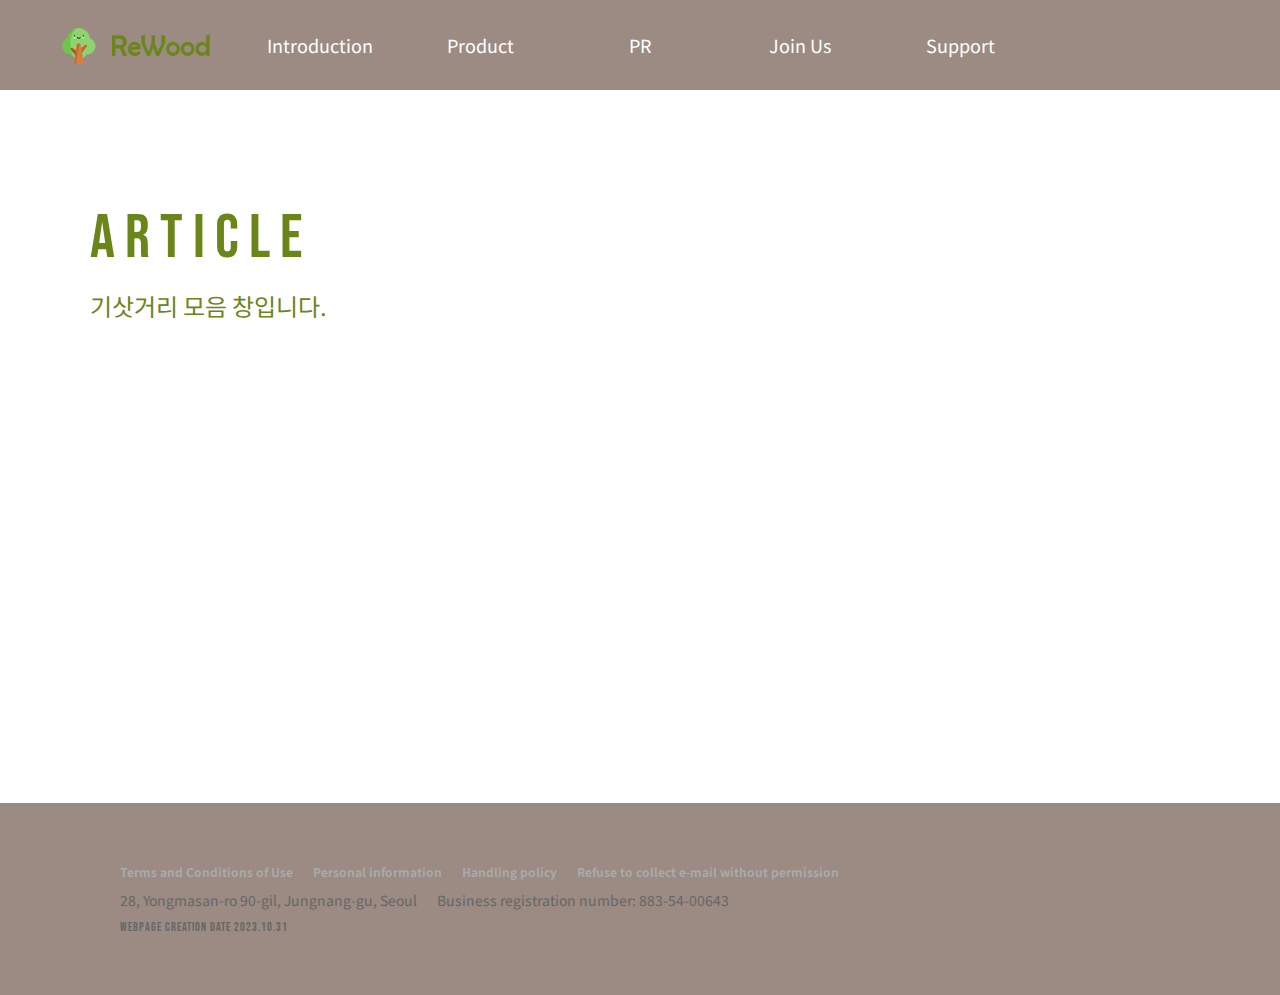
<file: sub/article.html>
<!DOCTYPE html>
<html lang="en">
<head>
    <link rel="stylesheet" href="/css/main.css">
    <link rel="stylesheet" href="/css/slick.css">
    <script src="/js/jquery-3.3.1.min.js"></script>
    <script src="/js/splitting.min.js"></script>
    <script src="/js/slick.min.js"></script>
    <script src="/js/scrolla.jquery.min.js"></script>
    <meta name="viewport" content="width=device-width, initial-scale=1.0">
</head>

<body>
    <div class="wrap">
        <!-- 헤더 영역 -->
        <div id="header"></div>
        <section class="contents">
        <div class="inner animate" data-animate="motion">
        <div class="title">
            <div data-splitting class="en"><br><br><br></div>
            <div data-splitting class="en">ArTICLE</VIdeo></div>
            <p>기삿거리 모음 창입니다.</p>
            <br><br><br><br><br><br><br><br><br><br><br><br><br><br><br><br><br><br><br><br><br><br><br><br>

        </section>
        <footer id="footer"></footer>
        <!-- 스크립트 -->
        <script>
            // 헤더 가져오기
            fetch('../header.html')
                .then(response => response.text())
                .then(html => {
                    document.getElementById('header').innerHTML = html;

                    // 추가한 스크립트 파일 로드
                    const script = document.createElement('script');
                    script.src = '/js/script.js';
                    document.head.appendChild(script);
                });


                fetch('../footer.html')
                .then(response => response.text())
                .then(html => {
                    document.getElementById('footer').innerHTML = html;
                });
        </script>
    </div>
</body>
</html>
</file>
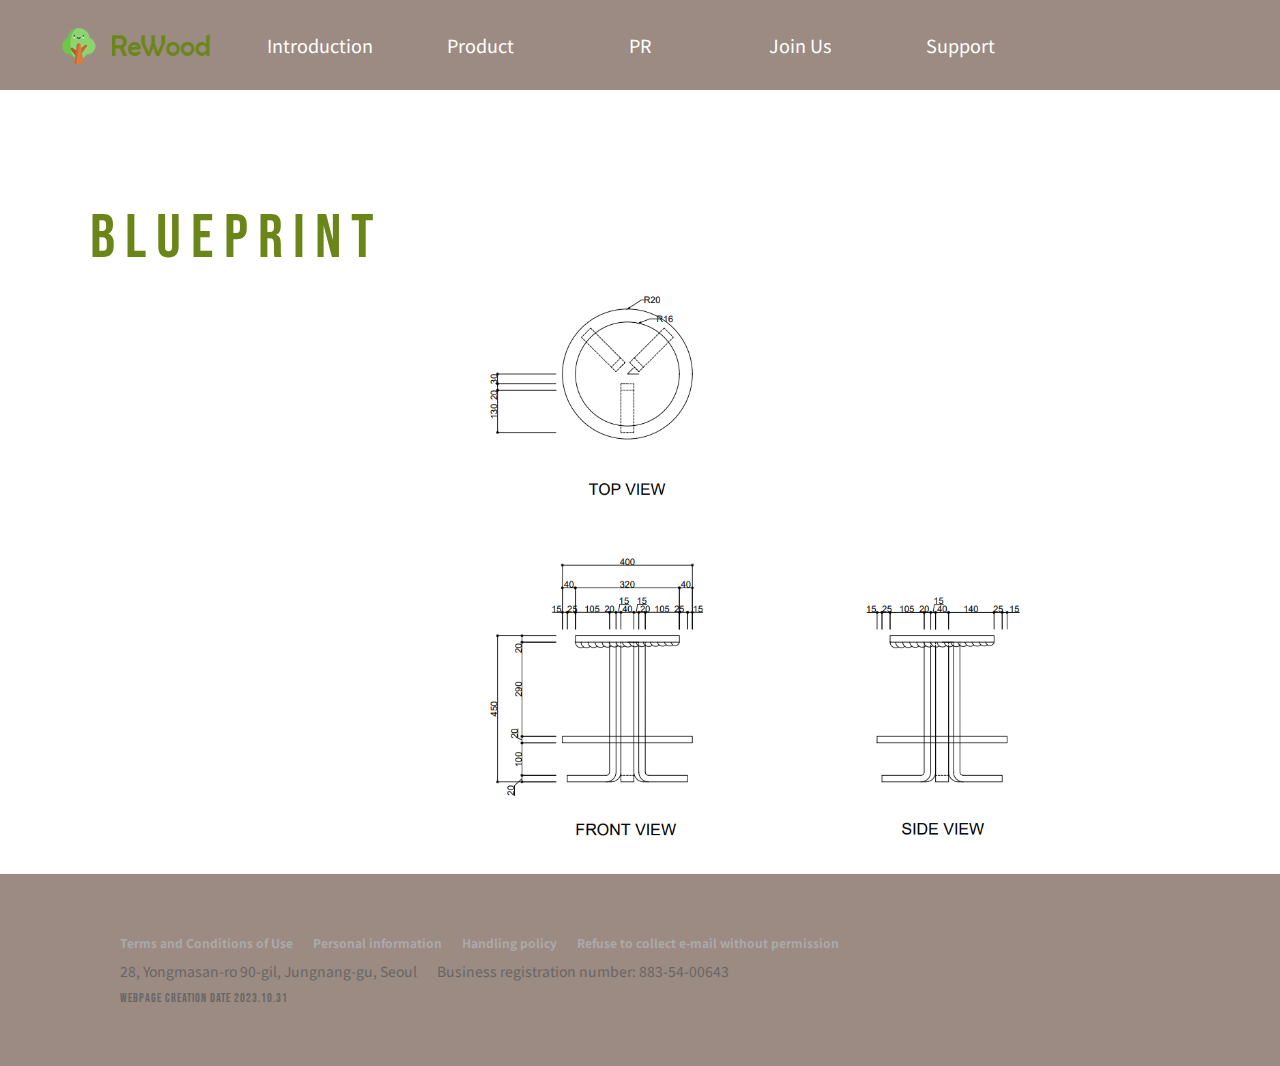
<file: sub/blueprint.html>
<!DOCTYPE html>
<html lang="en">
<head>
    <link rel="stylesheet" href="/css/main.css">
    <link rel="stylesheet" href="/css/slick.css">
    <script src="/js/jquery-3.3.1.min.js"></script>
    <script src="/js/splitting.min.js"></script>
    <script src="/js/slick.min.js"></script>
    <script src="/js/scrolla.jquery.min.js"></script>
    <meta name="viewport" content="width=device-width, initial-scale=1.0">
</head>

<body>
    <div class="wrap">
        <!-- 헤더 영역 -->
        <div id="header"></div>
        <section class="contents">
        <div class="inner animate" data-animate="motion">
        <div class="title">
            <div data-splitting class="en"><br><br><br></div>
            <div data-splitting class="en">Blueprint</div>
        </div>
        </section>
        <img src="/img/blueprint.PNG" alt="Blueprint Image" class="blueprint-image">

        <footer id="footer"></footer>
        <!-- 스크립트 -->
        <script>
            // 헤더 가져오기
            fetch('../header.html')
                .then(response => response.text())
                .then(html => {
                    document.getElementById('header').innerHTML = html;

                    // 추가한 스크립트 파일 로드
                    const script = document.createElement('script');
                    script.src = '/js/script.js';
                    document.head.appendChild(script);
                });


                fetch('../footer.html')
                .then(response => response.text())
                .then(html => {
                    document.getElementById('footer').innerHTML = html;
                });
        </script>
    </div>
</body>
</html>
</file>
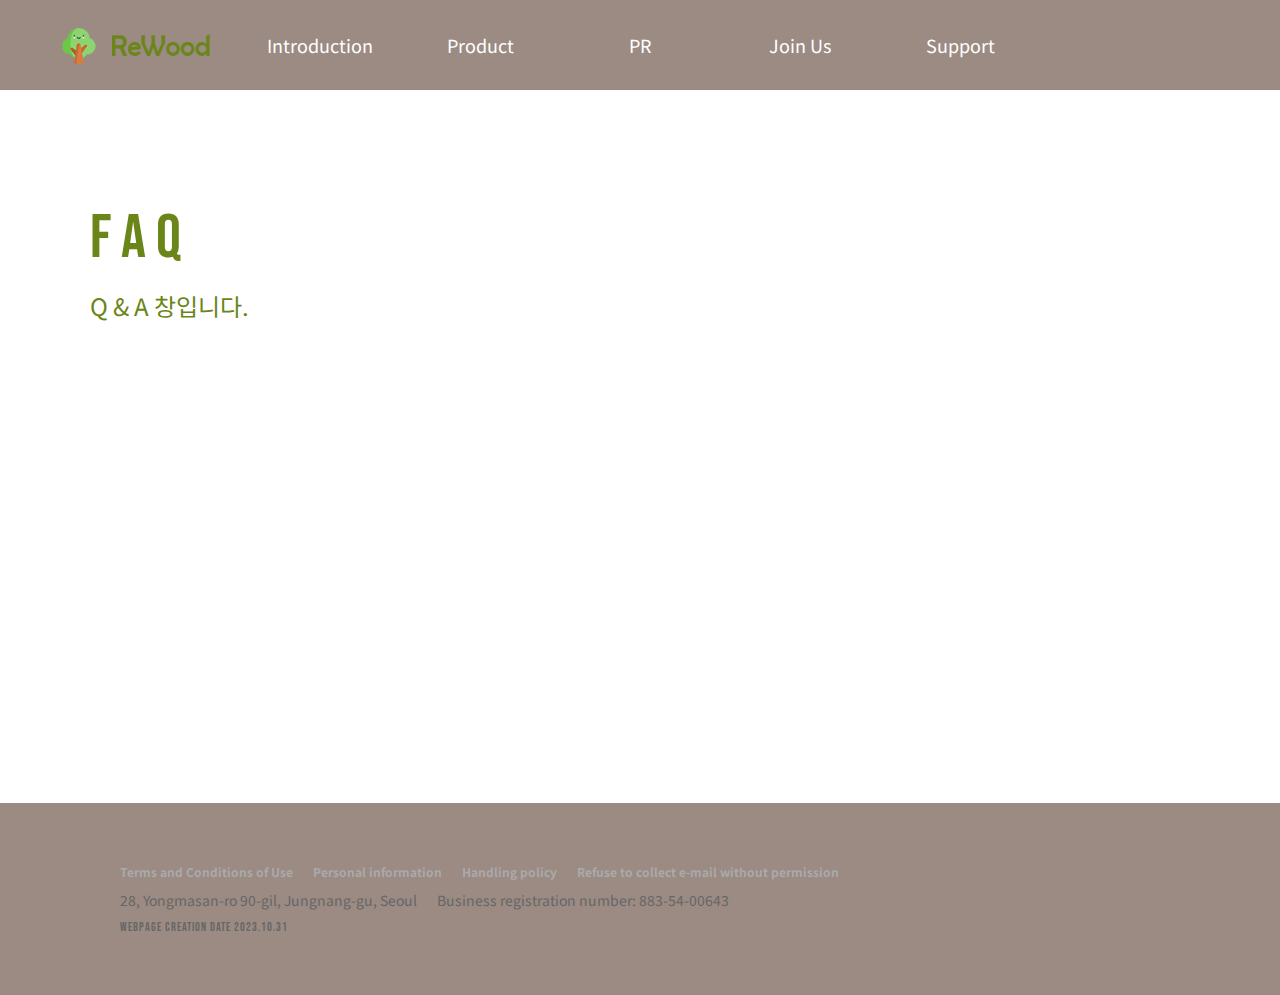
<file: sub/faq.html>
<!DOCTYPE html>
<html lang="en">
<head>
    <link rel="stylesheet" href="/css/main.css">
    <link rel="stylesheet" href="/css/slick.css">
    <script src="/js/jquery-3.3.1.min.js"></script>
    <script src="/js/splitting.min.js"></script>
    <script src="/js/slick.min.js"></script>
    <script src="/js/scrolla.jquery.min.js"></script>
    <meta name="viewport" content="width=device-width, initial-scale=1.0">
</head>

<body>
    <div class="wrap">
        <!-- 헤더 영역 -->
        <div id="header"></div>
        <section class="contents">
        <div class="inner animate" data-animate="motion">
        <div class="title">
            <div data-splitting class="en"><br><br><br></div>
            <div data-splitting class="en">FAQ</div>
            <p>Q & A 창입니다.</p>
            <br><br><br><br><br><br><br><br><br><br><br><br><br><br><br><br><br><br><br><br><br><br><br><br>

        </div>
        </section>

        <footer id="footer"></footer>
        <!-- 스크립트 -->
        <script>
            // 헤더 가져오기
            fetch('../header.html')
                .then(response => response.text())
                .then(html => {
                    document.getElementById('header').innerHTML = html;

                    // 추가한 스크립트 파일 로드
                    const script = document.createElement('script');
                    script.src = '/js/script.js';
                    document.head.appendChild(script);
                });


                fetch('../footer.html')
                .then(response => response.text())
                .then(html => {
                    document.getElementById('footer').innerHTML = html;
                });
        </script>
    </div>
</body>
</html>
</file>
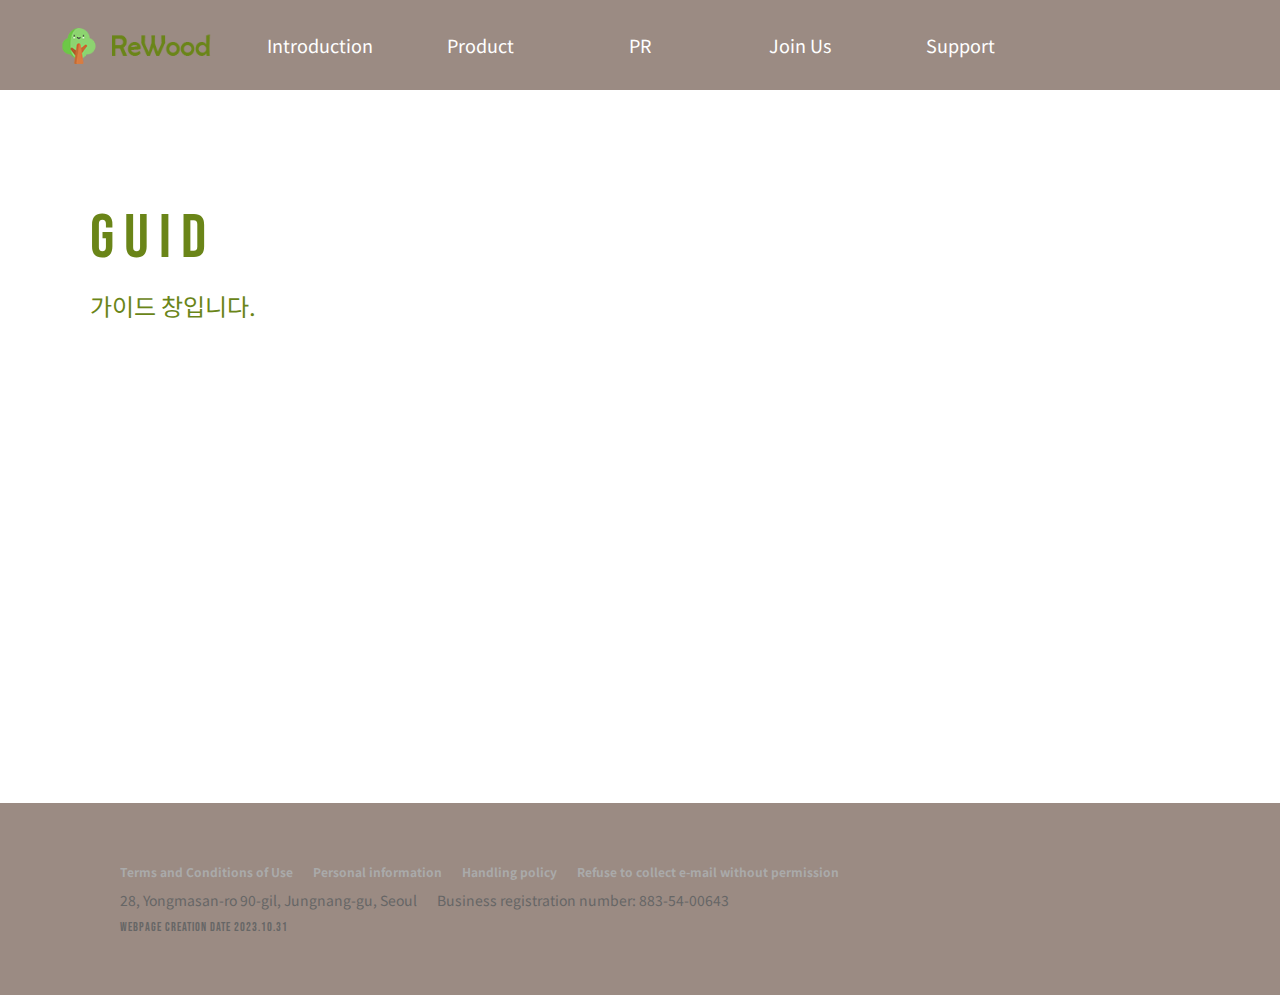
<file: sub/guide.html>
<!DOCTYPE html>
<html lang="en">
<head>
    <link rel="stylesheet" href="/css/main.css">
    <link rel="stylesheet" href="/css/slick.css">
    <script src="/js/jquery-3.3.1.min.js"></script>
    <script src="/js/splitting.min.js"></script>
    <script src="/js/slick.min.js"></script>
    <script src="/js/scrolla.jquery.min.js"></script>
    <meta name="viewport" content="width=device-width, initial-scale=1.0">
</head>

<body>
    <div class="wrap">
        <!-- 헤더 영역 -->
        <div id="header"></div>
        <section class="contents">
        <div class="inner animate" data-animate="motion">
        <div class="title">
            <div data-splitting class="en"><br><br><br></div>
            <div data-splitting class="en">GUID</div>
            <p>가이드 창입니다.</p>
            <br><br><br><br><br><br><br><br><br><br><br><br><br><br><br><br><br><br><br><br><br><br><br><br>

        </div>
        </section>

        <footer id="footer"></footer>
        <!-- 스크립트 -->
        <script>
            // 헤더 가져오기
            fetch('../header.html')
                .then(response => response.text())
                .then(html => {
                    document.getElementById('header').innerHTML = html;

                    // 추가한 스크립트 파일 로드
                    const script = document.createElement('script');
                    script.src = '/js/script.js';
                    document.head.appendChild(script);
                });


                fetch('../footer.html')
                .then(response => response.text())
                .then(html => {
                    document.getElementById('footer').innerHTML = html;
                });
        </script>
    </div>
</body>
</html>
</file>
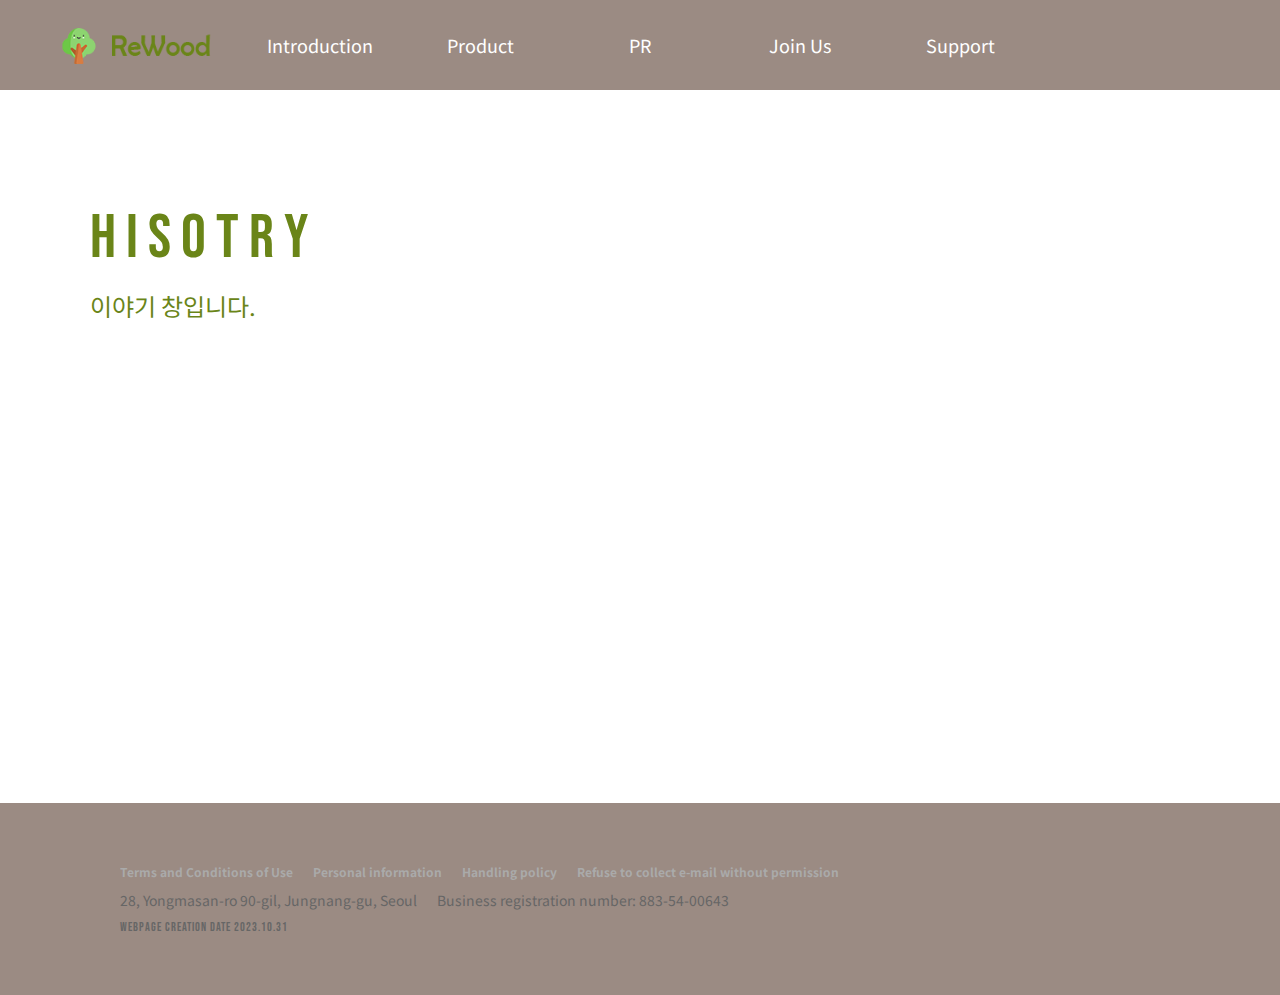
<file: sub/history.html>
<!DOCTYPE html>
<html lang="en">
<head>
    <link rel="stylesheet" href="/css/main.css">
    <link rel="stylesheet" href="/css/slick.css">
    <script src="/js/jquery-3.3.1.min.js"></script>
    <script src="/js/splitting.min.js"></script>
    <script src="/js/slick.min.js"></script>
    <script src="/js/scrolla.jquery.min.js"></script>
    <meta name="viewport" content="width=device-width, initial-scale=1.0">
</head>

<body>
    <div class="wrap">
        <!-- 헤더 영역 -->
        <div id="header"></div>
        <section class="contents">
        <div class="inner animate" data-animate="motion">
        <div class="title">
            <div data-splitting class="en"><br><br><br></div>
            <div data-splitting class="en">Hisotry</div>
            <p>이야기 창입니다.</p>
            <br><br><br><br><br><br><br><br><br><br><br><br><br><br><br><br><br><br><br><br><br><br><br><br>

        </section>
        <footer id="footer"></footer>
        <!-- 스크립트 -->
        <script>
            // 헤더 가져오기
            fetch('../header.html')
                .then(response => response.text())
                .then(html => {
                    document.getElementById('header').innerHTML = html;

                    // 추가한 스크립트 파일 로드
                    const script = document.createElement('script');
                    script.src = '/js/script.js';
                    document.head.appendChild(script);
                });


                fetch('../footer.html')
                .then(response => response.text())
                .then(html => {
                    document.getElementById('footer').innerHTML = html;
                });
        </script>
    </div>
</body>
</html>
</file>
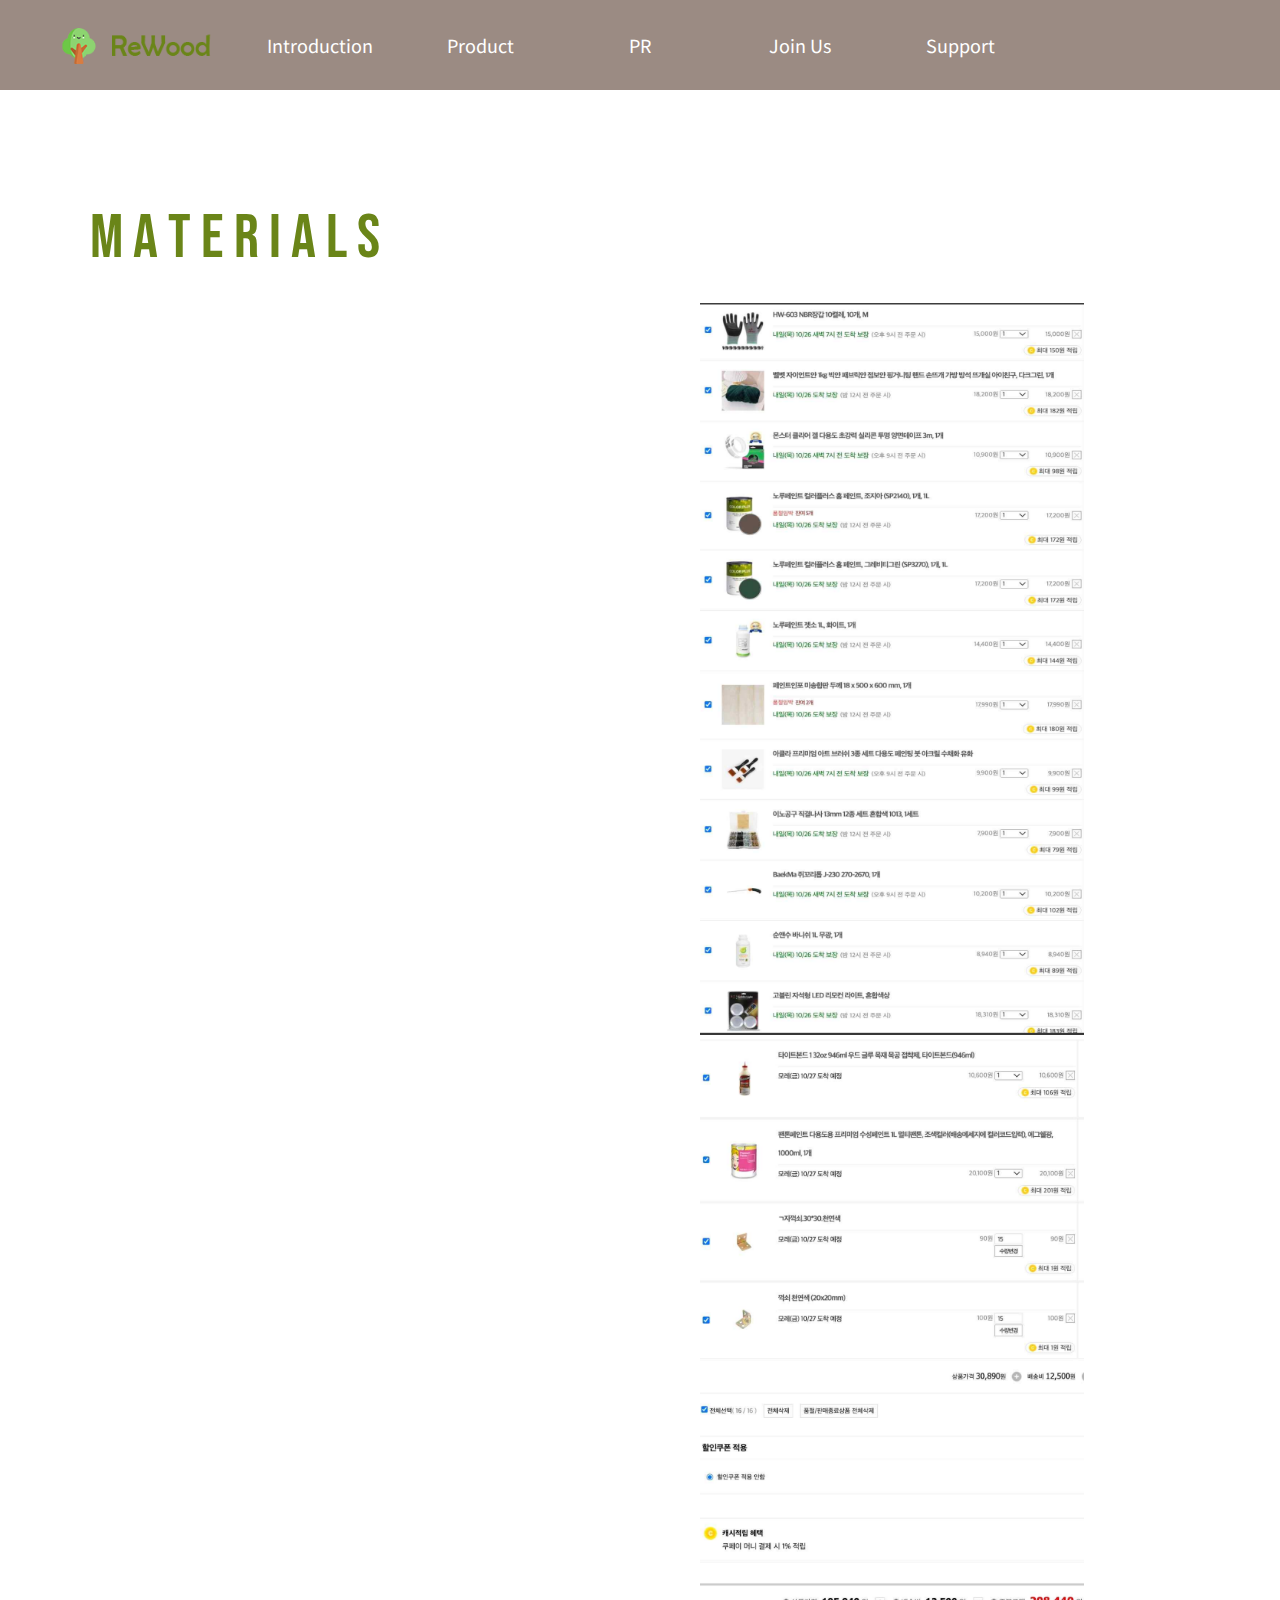
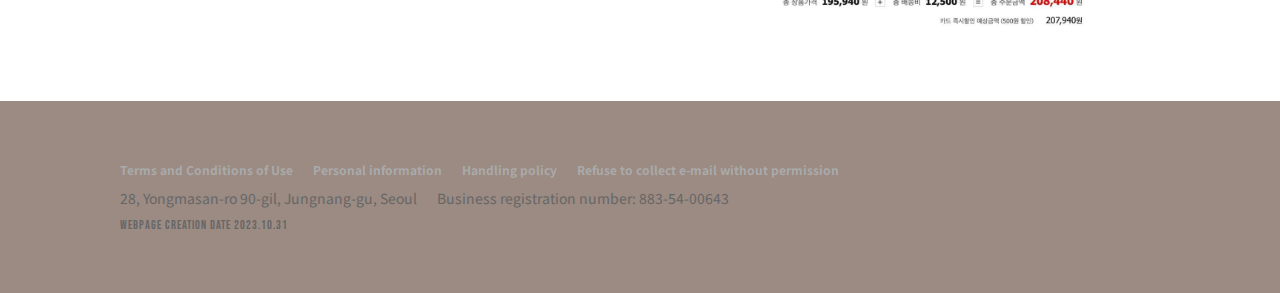
<file: sub/materials.html>
<!DOCTYPE html>
<html lang="en">
<head>
    <link rel="stylesheet" href="/css/main.css">
    <link rel="stylesheet" href="/css/slick.css">
    <script src="/js/jquery-3.3.1.min.js"></script>
    <script src="/js/splitting.min.js"></script>
    <script src="/js/slick.min.js"></script>
    <script src="/js/scrolla.jquery.min.js"></script>
    <meta name="viewport" content="width=device-width, initial-scale=1.0">
</head>

<body>
    <div class="wrap">
        <!-- 헤더 영역 -->
        <div id="header"></div>
        <section class="contents">
        <div class="inner animate" data-animate="motion">
        <div class="title">
            <div data-splitting class="en"><br><br><br></div>
            <div data-splitting class="en">Materials</div>
        </div>
        </section>
        <img src="/img/materials1.PNG" alt="materials1 Image" class="materials1-image">
        <img src="/img/materials2.PNG" alt="materials2 Image" class="materials2-image">
        <footer id="footer"></footer>
        <!-- 스크립트 -->
        <script>
            // 헤더 가져오기
            fetch('../header.html')
                .then(response => response.text())
                .then(html => {
                    document.getElementById('header').innerHTML = html;

                    // 추가한 스크립트 파일 로드
                    const script = document.createElement('script');
                    script.src = '/js/script.js';
                    document.head.appendChild(script);
                });


                fetch('../footer.html')
                .then(response => response.text())
                .then(html => {
                    document.getElementById('footer').innerHTML = html;
                });
        </script>
    </div>
</body>
</html>
</file>
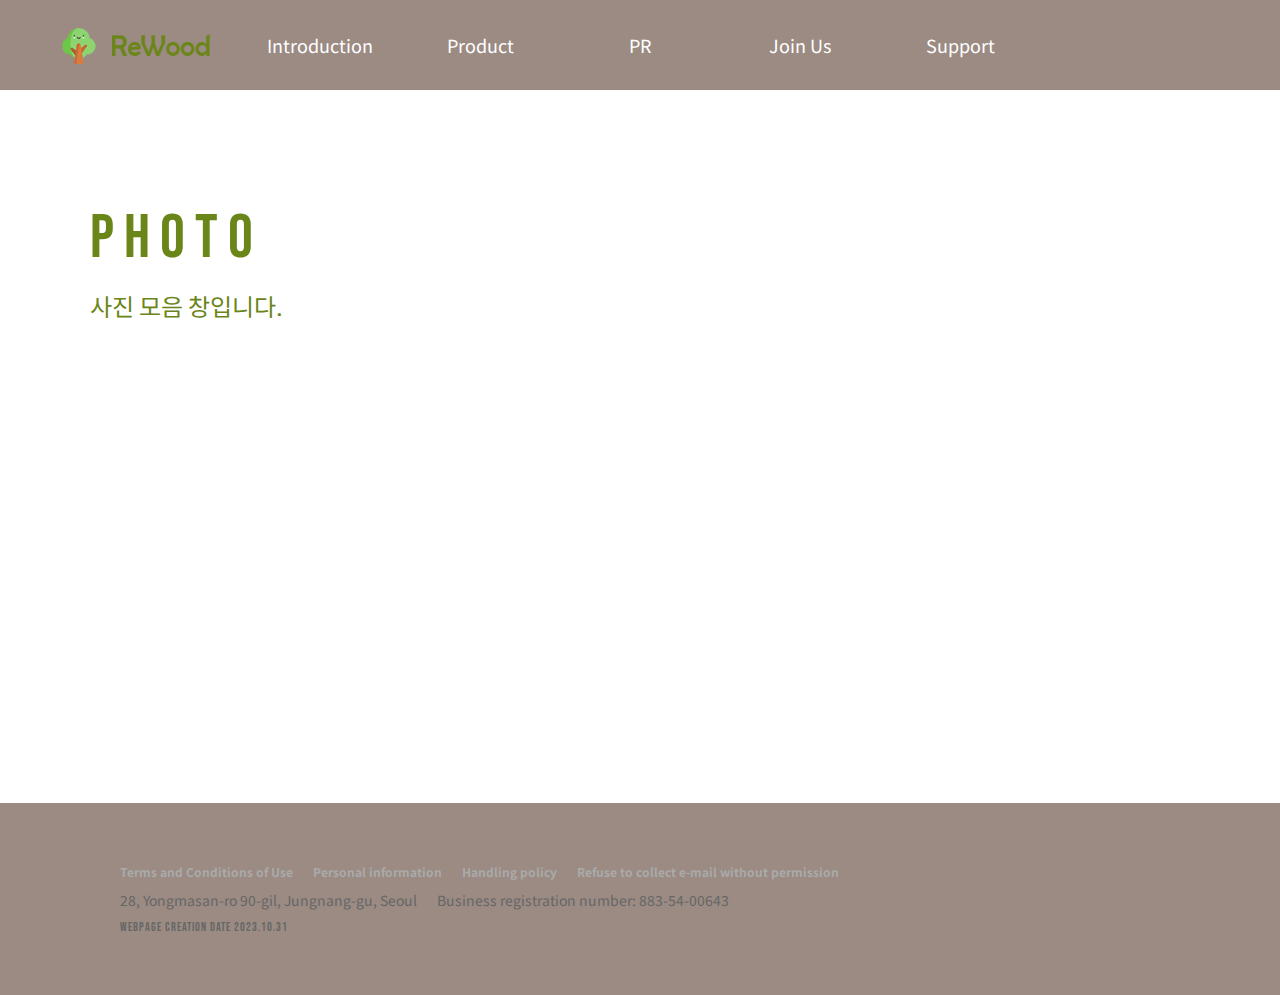
<file: sub/photo.html>
<!DOCTYPE html>
<html lang="en">
<head>
    <link rel="stylesheet" href="/css/main.css">
    <link rel="stylesheet" href="/css/slick.css">
    <script src="/js/jquery-3.3.1.min.js"></script>
    <script src="/js/splitting.min.js"></script>
    <script src="/js/slick.min.js"></script>
    <script src="/js/scrolla.jquery.min.js"></script>
    <meta name="viewport" content="width=device-width, initial-scale=1.0">
</head>

<body>
    <div class="wrap">
        <!-- 헤더 영역 -->
        <div id="header"></div>
        <section class="contents">
        <div class="inner animate" data-animate="motion">
        <div class="title">
            <div data-splitting class="en"><br><br><br></div>
            <div data-splitting class="en">Photo</div>
            <p>사진 모음 창입니다.</p>
            <br><br><br><br><br><br><br><br><br><br><br><br><br><br><br><br><br><br><br><br><br><br><br><br>

        </section>
        <footer id="footer"></footer>
        <!-- 스크립트 -->
        <script>
            // 헤더 가져오기
            fetch('../header.html')
                .then(response => response.text())
                .then(html => {
                    document.getElementById('header').innerHTML = html;

                    // 추가한 스크립트 파일 로드
                    const script = document.createElement('script');
                    script.src = '/js/script.js';
                    document.head.appendChild(script);
                });


                fetch('../footer.html')
                .then(response => response.text())
                .then(html => {
                    document.getElementById('footer').innerHTML = html;
                });
        </script>
    </div>
</body>
</html>
</file>
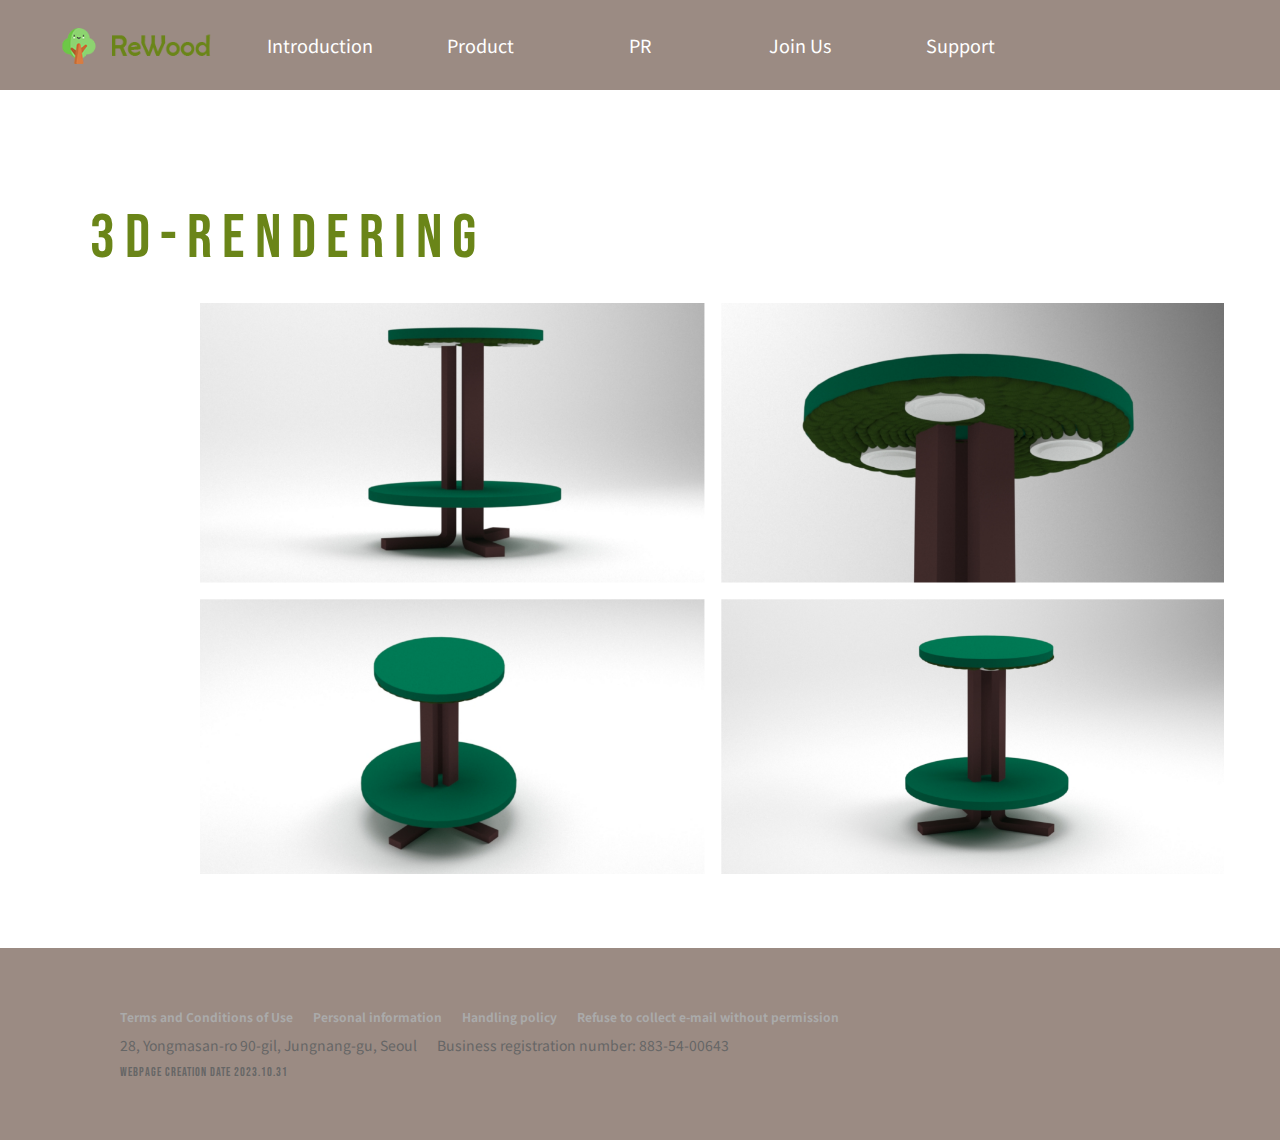
<file: sub/rendering.html>
<!DOCTYPE html>
<html lang="en">
<head>
    <link rel="stylesheet" href="/css/main.css">
    <link rel="stylesheet" href="/css/slick.css">
    <script src="/js/jquery-3.3.1.min.js"></script>
    <script src="/js/splitting.min.js"></script>
    <script src="/js/slick.min.js"></script>
    <script src="/js/scrolla.jquery.min.js"></script>
    <meta name="viewport" content="width=device-width, initial-scale=1.0">
</head>

<body>
    <div class="wrap">
        <!-- 헤더 영역 -->
        <div id="header"></div>
        <section class="contents">
        <div class="inner animate" data-animate="motion">
        <div class="title">
            <div data-splitting class="en"><br><br><br></div>
            <div data-splitting class="en">3D-Rendering</div>
        </div>
        </section>
        <img src="/img/rendering.PNG" alt="rendering Image" class="rendering-image">

        <footer id="footer"></footer>
        <!-- 스크립트 -->
        <script>
            // 헤더 가져오기
            fetch('../header.html')
                .then(response => response.text())
                .then(html => {
                    document.getElementById('header').innerHTML = html;

                    // 추가한 스크립트 파일 로드
                    const script = document.createElement('script');
                    script.src = '/js/script.js';
                    document.head.appendChild(script);
                });


                fetch('../footer.html')
                .then(response => response.text())
                .then(html => {
                    document.getElementById('footer').innerHTML = html;
                });
        </script>
    </div>
</body>
</html>
</file>
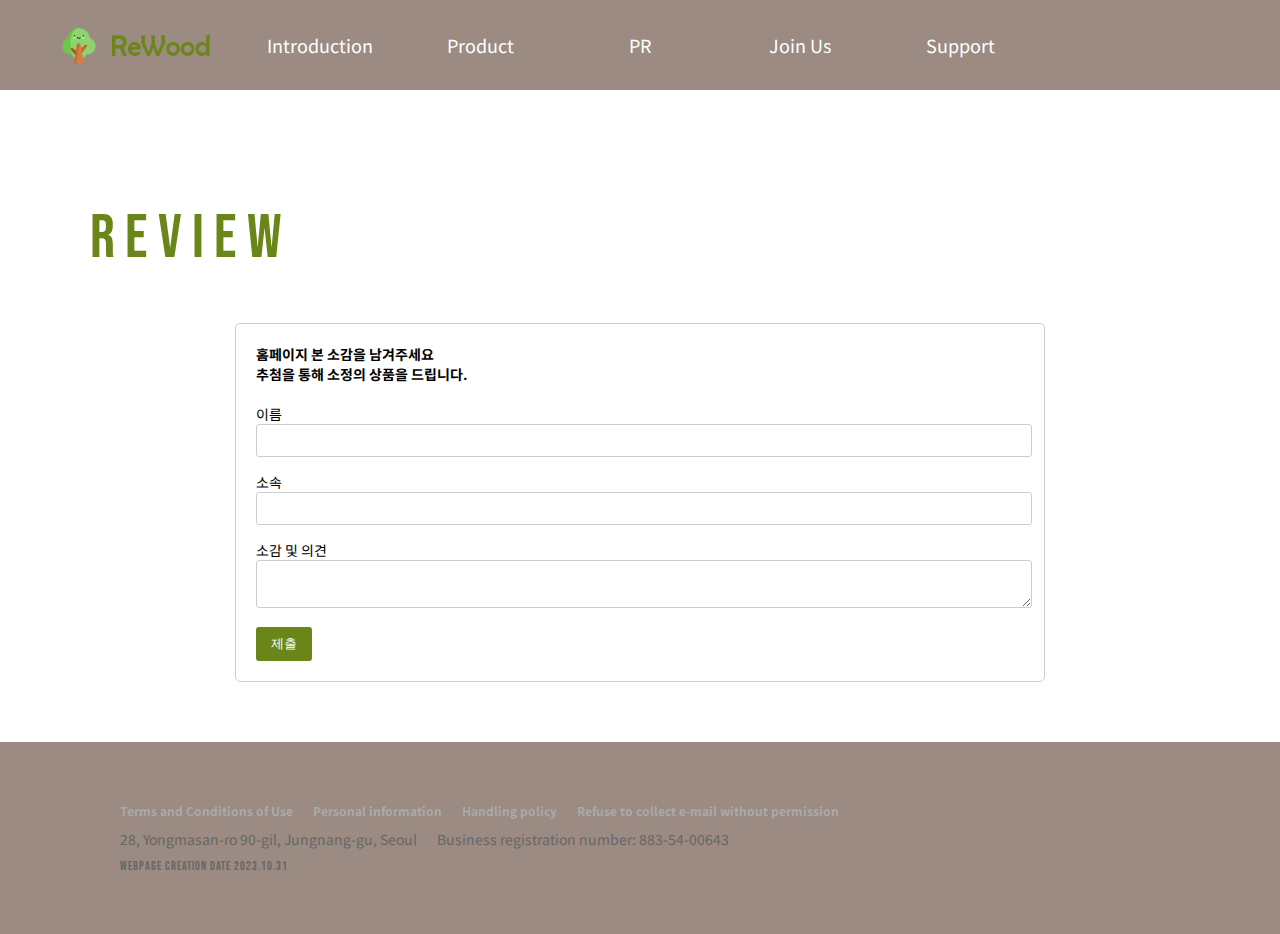
<file: sub/review.html>
<!DOCTYPE html>
<html lang="en">
<head>
    <link rel="stylesheet" href="/css/main.css">
    <link rel="stylesheet" href="/css/slick.css">
    <script src="/js/jquery-3.3.1.min.js"></script>
    <script src="/js/splitting.min.js"></script>
    <script src="/js/slick.min.js"></script>
    <script src="/js/scrolla.jquery.min.js"></script>
    <meta name="viewport" content="width=device-width, initial-scale=1.0">
</head>

<body>
    <div class="wrap">
        <!-- 헤더 영역 -->
        <div id="header"></div>
        <section class="contents">
        <div class="inner animate" data-animate="motion">
        <div class="title">
            <div data-splitting class="en"><br><br><br></div>
            <div data-splitting class="en">REVIEW</div>
        </div>
        </section>
        <div class="feedback-form">
            <h2>홈페이지 본 소감을 남겨주세요 <br> 추첨을 통해 소정의 상품을 드립니다.</h2>
            <form id="feedback">
              <div class="form-group"><br>
                <label for="name">이름</label>
                <input type="text" id="name" name="name" class="input-field" required>
              </div>
              <div class="form-group">
                <label for="email">소속</label>
                <input type="email" id="email" name="email" class="input-field" required>
              </div>
              <div class="form-group">
                <label for="message">소감 및 의견</label>
                <textarea id="message" name="message" class="input-field" required></textarea>
              </div>
              <button type="submit" class="submit-btn">제출</button>
            </form>
          </div>

        <footer id="footer"></footer>
        <!-- 스크립트 -->
        <script>
            // 헤더 가져오기
            fetch('../header.html')
                .then(response => response.text())
                .then(html => {
                    document.getElementById('header').innerHTML = html;

                    // 추가한 스크립트 파일 로드
                    const script = document.createElement('script');
                    script.src = '/js/script.js';
                    document.head.appendChild(script);
                });


                fetch('../footer.html')
                .then(response => response.text())
                .then(html => {
                    document.getElementById('footer').innerHTML = html;
                });
        </script>
    </div>
</body>
</html>
</file>
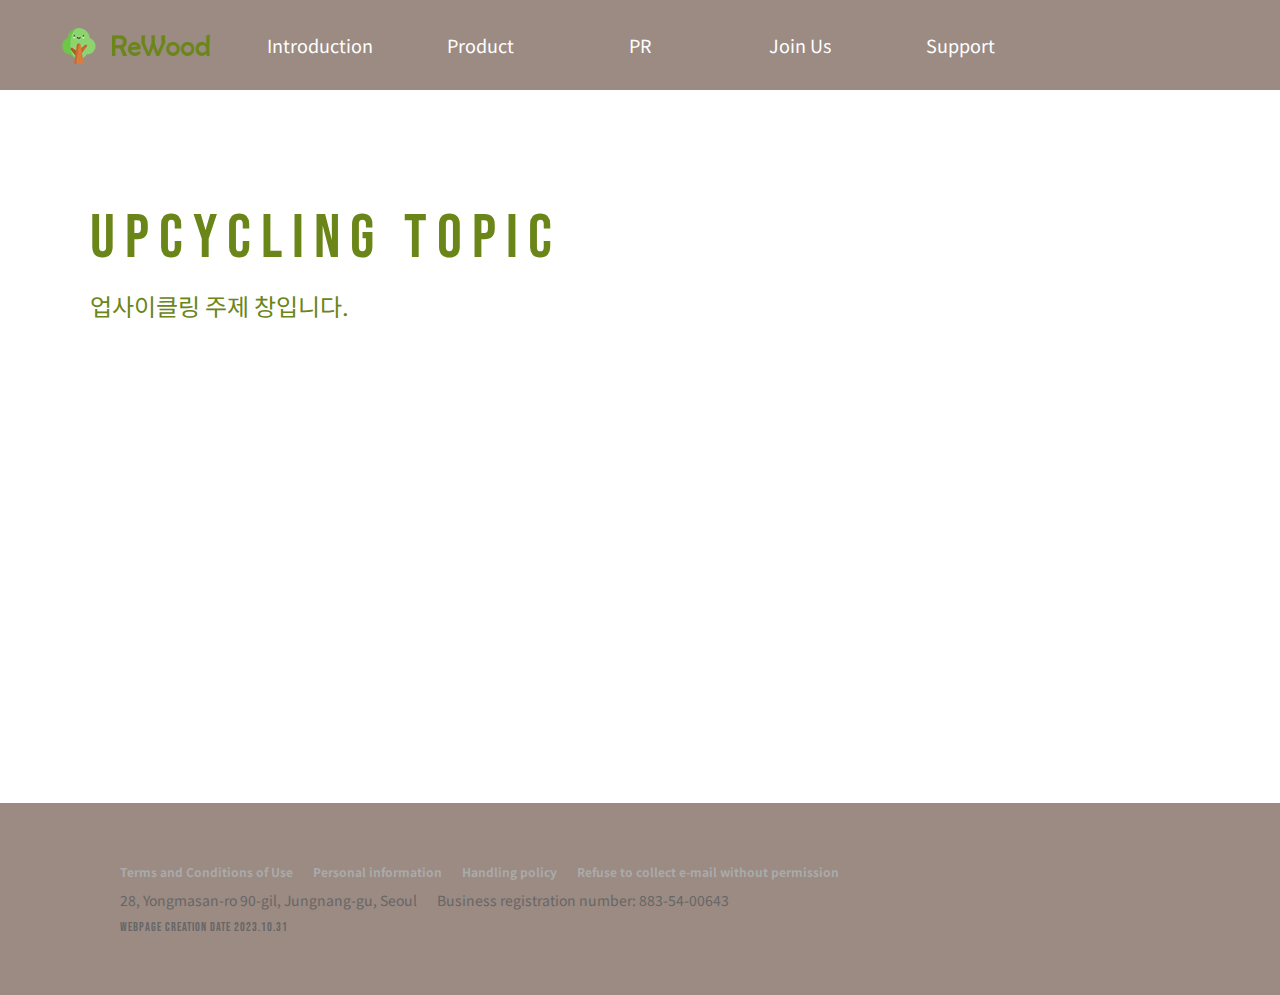
<file: sub/topick.html>
<!DOCTYPE html>
<html lang="en">
<head>
    <link rel="stylesheet" href="/css/main.css">
    <link rel="stylesheet" href="/css/slick.css">
    <script src="/js/jquery-3.3.1.min.js"></script>
    <script src="/js/splitting.min.js"></script>
    <script src="/js/slick.min.js"></script>
    <script src="/js/scrolla.jquery.min.js"></script>
    <meta name="viewport" content="width=device-width, initial-scale=1.0">
</head>

<body>
    <div class="wrap">
        <!-- 헤더 영역 -->
        <div id="header"></div>
        <section class="contents">
        <div class="inner animate" data-animate="motion">
        <div class="title">
            <div data-splitting class="en"><br><br><br></div>
            <div data-splitting class="en">Upcycling Topic</div>
            <p>업사이클링 주제 창입니다.</p>
            <br><br><br><br><br><br><br><br><br><br><br><br><br><br><br><br><br><br><br><br><br><br><br><br>

        </section>
        <footer id="footer"></footer>
        <!-- 스크립트 -->
        <script>
            // 헤더 가져오기
            fetch('../header.html')
                .then(response => response.text())
                .then(html => {
                    document.getElementById('header').innerHTML = html;

                    // 추가한 스크립트 파일 로드
                    const script = document.createElement('script');
                    script.src = '/js/script.js';
                    document.head.appendChild(script);
                });


                fetch('../footer.html')
                .then(response => response.text())
                .then(html => {
                    document.getElementById('footer').innerHTML = html;
                });
        </script>
    </div>
</body>
</html>
</file>
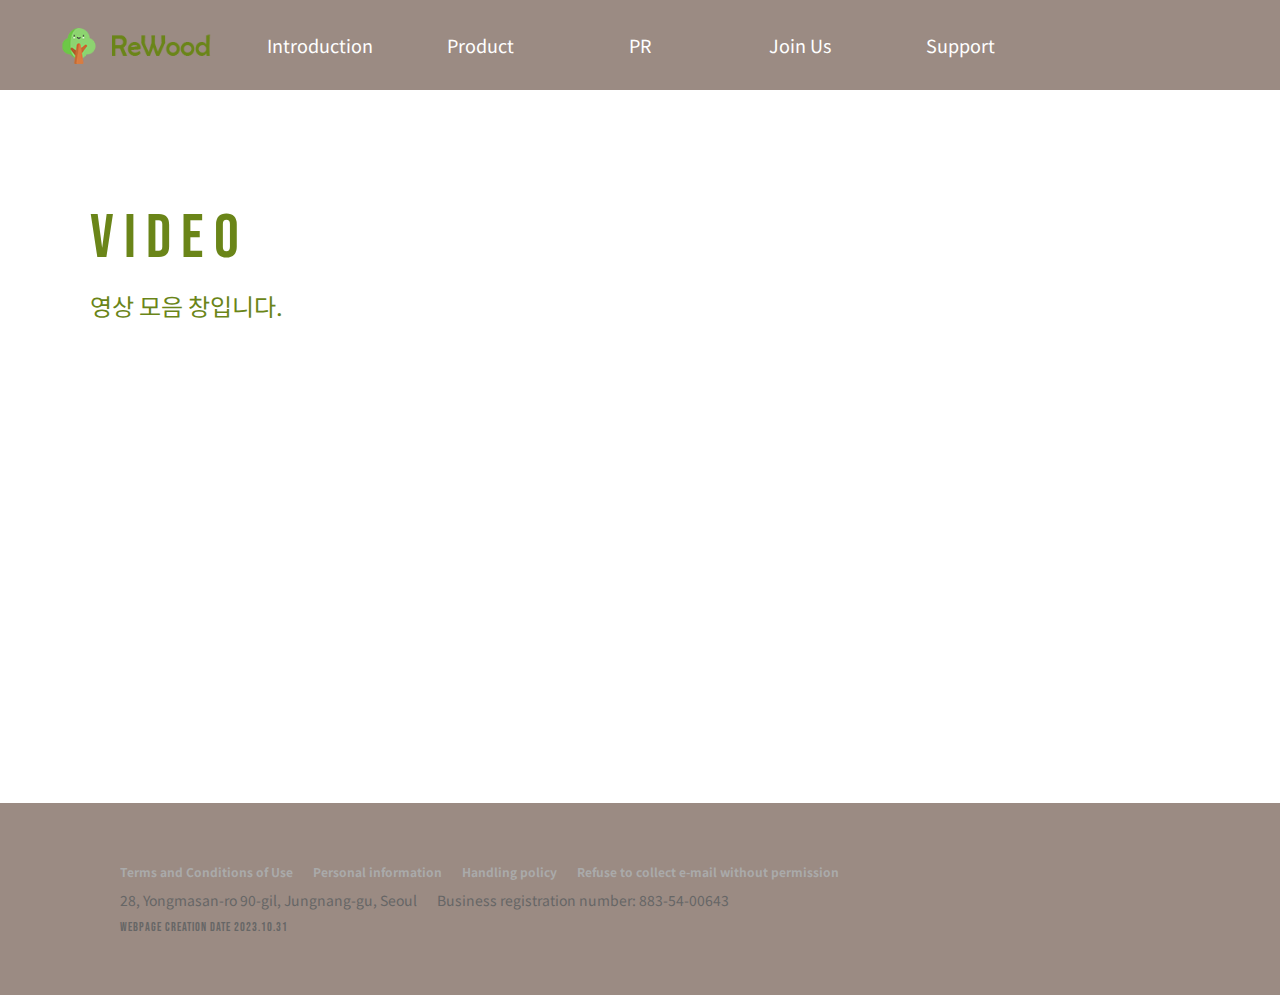
<file: sub/video.html>
<!DOCTYPE html>
<html lang="en">
<head>
    <link rel="stylesheet" href="/css/main.css">
    <link rel="stylesheet" href="/css/slick.css">
    <script src="/js/jquery-3.3.1.min.js"></script>
    <script src="/js/splitting.min.js"></script>
    <script src="/js/slick.min.js"></script>
    <script src="/js/scrolla.jquery.min.js"></script>
    <meta name="viewport" content="width=device-width, initial-scale=1.0">
</head>

<body>
    <div class="wrap">
        <!-- 헤더 영역 -->
        <div id="header"></div>
        <section class="contents">
        <div class="inner animate" data-animate="motion">
        <div class="title">
            <div data-splitting class="en"><br><br><br></div>
            <div data-splitting class="en">video</VIdeo></div>
            <p>영상 모음 창입니다.</p>
            <br><br><br><br><br><br><br><br><br><br><br><br><br><br><br><br><br><br><br><br><br><br><br><br>

        </section>
        <footer id="footer"></footer>
        <!-- 스크립트 -->
        <script>
            // 헤더 가져오기
            fetch('../header.html')
                .then(response => response.text())
                .then(html => {
                    document.getElementById('header').innerHTML = html;

                    // 추가한 스크립트 파일 로드
                    const script = document.createElement('script');
                    script.src = '/js/script.js';
                    document.head.appendChild(script);
                });


                fetch('../footer.html')
                .then(response => response.text())
                .then(html => {
                    document.getElementById('footer').innerHTML = html;
                });
        </script>
    </div>
</body>
</html>
</file>
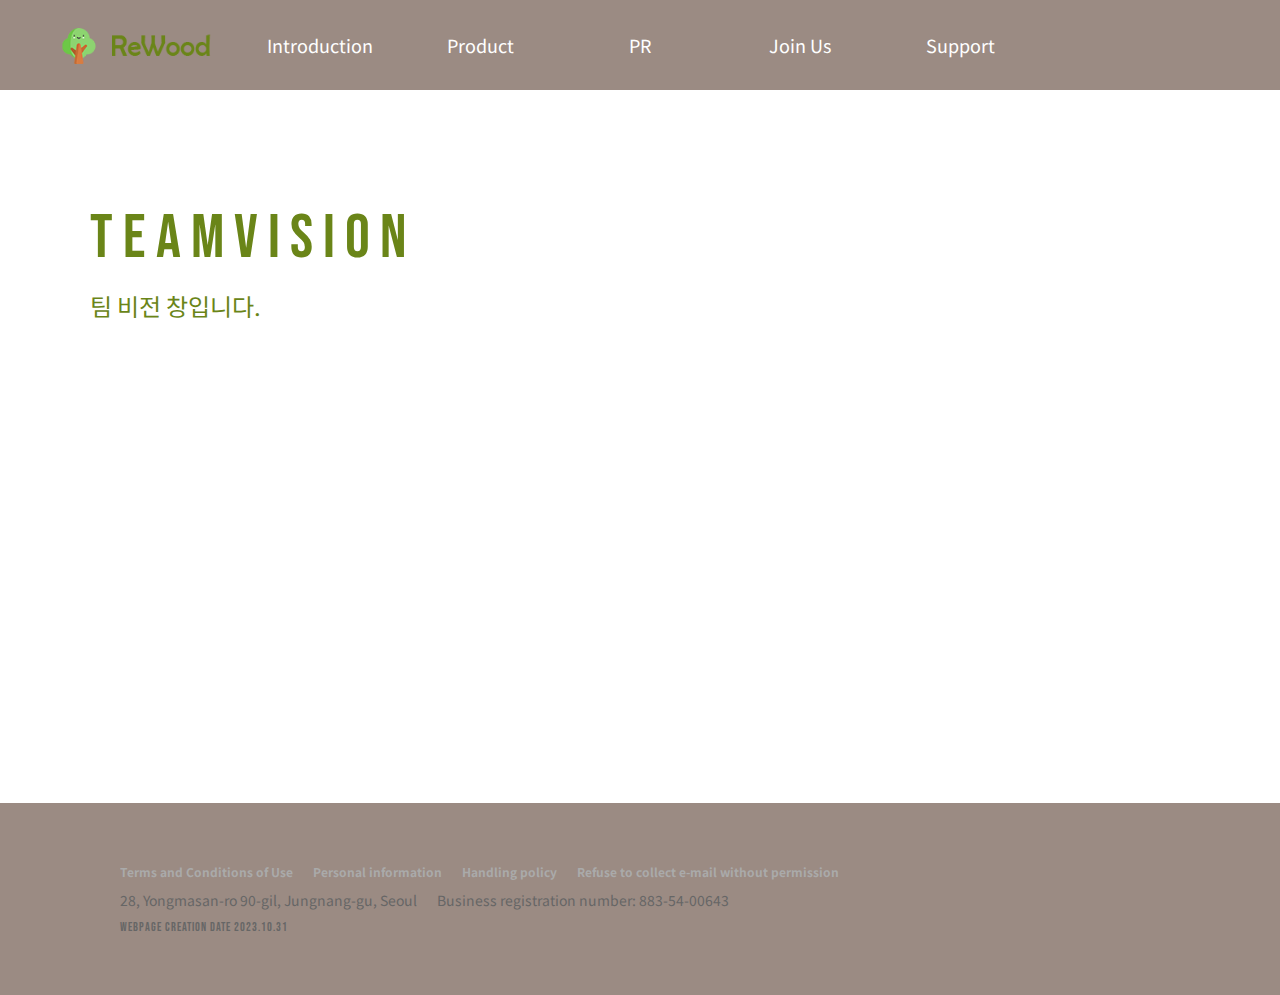
<file: sub/vision.html>
<!DOCTYPE html>
<html lang="en">
<head>
    <link rel="stylesheet" href="/css/main.css">
    <link rel="stylesheet" href="/css/slick.css">
    <script src="/js/jquery-3.3.1.min.js"></script>
    <script src="/js/splitting.min.js"></script>
    <script src="/js/slick.min.js"></script>
    <script src="/js/scrolla.jquery.min.js"></script>
    <meta name="viewport" content="width=device-width, initial-scale=1.0">
</head>

<body>
    <div class="wrap">
        <!-- 헤더 영역 -->
        <div id="header"></div>
        <section class="contents">
        <div class="inner animate" data-animate="motion">
        <div class="title">
            <div data-splitting class="en"><br><br><br></div>
            <div data-splitting class="en">TeamVision</div>
            <p>팀 비전 창입니다.</p>
            <br><br><br><br><br><br><br><br><br><br><br><br><br><br><br><br><br><br><br><br><br><br><br><br>

        </section>
        <footer id="footer"></footer>
        <!-- 스크립트 -->
        <script>
            // 헤더 가져오기
            fetch('../header.html')
                .then(response => response.text())
                .then(html => {
                    document.getElementById('header').innerHTML = html;

                    // 추가한 스크립트 파일 로드
                    const script = document.createElement('script');
                    script.src = '/js/script.js';
                    document.head.appendChild(script);
                });


                fetch('../footer.html')
                .then(response => response.text())
                .then(html => {
                    document.getElementById('footer').innerHTML = html;
                });
        </script>
    </div>
</body>
</html>
</file>
<file: css/main.css>
@charset "uft-8";
@import url('https://fonts.googleapis.com/css?family=Bebas+Neue|Noto+Sans+KR&display=swap');
@import url('https://fonts.googleapis.com/css2?family=Noto+Sans+KR:wght@400;500;700&family=Playpen+Sans:wght@500&display=swap');
@import url('https://fonts.googleapis.com/css2?family=Lora&display=swap');
/*초기화*/
*{margin: 0; padding: 0;}
html, body, div, span, applet, object, iframe, h1, h2, h3, h4, h5, h6, p, blockquote, pre, a, abbr, acronym, address, big, cite, code, del, dfn, em, font, img, ins, kbd, q, s, samp, small, strike, strong, sub, sup, tt, var, b, u, i, center, dl, dt, dd, ol, ul, li, fieldset, form, label, legend, table, tbody, tfoot, thead, tr, th, td {margin:0;padding:0;}
a {color: inherit; text-decoration: none;}
li {list-style: none;}
address, em , i {font-style: none;}
h1,h2,h3,h4,h5,h6 {font-size: inherit;}
a:hover {text-decoration: none; color: inherit;}

/*레이아웃지정*/
body {font-family: 'Noto Sans KR', sans-serif; font-size: 14px;}
.wrap {width: 100%; overflow: hidden;}
.en {font-family: 'Bebas Neue', cursive;}

/*헤더*/
header {width: 100%; position: fixed; z-index: 100; background:#9b8b83;}
.innerHeader {padding: 0 60px; height: 90px; transition: all 0.3s;}
.innerHeader .logo {width: 200px; height: 36px; float: left;margin-top: 28px; transition: all 0.3s; }
.innerHeader .logo a {display: block; width: 100%; height: 100%; position: relative;}
.innerHeader .logo a img {width: 100%; position: absolute; top:0; left: 0;transition: all 0.3s; }
.innerHeader .logo a img:nth-child(2) {opacity: 0;}

/*gnb*/
.gnb {position: absolute; left: 50%; transform: translateX(-50%); width: 800px;}
.gnb > li {float: left; width: 20%; height: 90px; line-height: 90px; position: relative; transition: all 0.3s;}
.gnb > li > a {display: block; width: 100%; height: 100%; text-align: center;color: #fff; font-size: 18px; }
.gnb > li > a:before {position: absolute; content: ''; background: #6a8518; width: 75%; height: 100%; z-index: -1; left: 50%; transform: translateX(-50%); top:-90px; opacity: 0; transition: all 0.3s;}
.gnb li:hover > a:before, .gnb li > a:focus:before {opacity: 1; top:0;}

.gnb ul.inner { position: absolute; top:80px; left: 12%; width: 160px; background: #fff;box-shadow: 2px 2px 8px rgba(0, 0, 0, 0.1); padding: 0; box-sizing: border-box; line-height:0; opacity: 0; transition: opacity 0.5s, top 0.5s; overflow: hidden;}
.gnb ul.inner.on { top: 90px; padding: 10px 25px; line-height: 50px; opacity: 1;}
.gnb ul.inner a {display: block; width: 100%; height: 100%;font-size: 14px; font-weight: 700;}
.gnb ul.inner a span {display: inline-block; position: relative;}
.gnb ul.inner a span:after {content: ''; width: 0; height: 2px; background: #6a8518; position: absolute; left: 0; bottom:8px; transition: all 0.3s;}
.gnb ul.inner a:hover span:after, .gnb ul.inner a:focus span:after {width: 100%; padding-right: 10px; }

/*헤더고정*/
header.on .innerHeader {height: 60px; transition: all 0.4s;}
header.on .innerHeader .logo {margin-top: 13px; transition: all 0.4s;}
header.on .innerHeader .logo a img:nth-child(1) {opacity: 0;}
header.on .innerHeader .logo a img:nth-child(2) {opacity: 1;}
header.on .gnb > li { height: 60px; line-height: 60px; transition: all 0.4s;}
header.on .gnb ul.inner.on {top: 60px;}

/*section.visual*/
.visual .slide li {position: relative; width: 100%; height: 870px; text-align: center; color: #fff;}
.visual .slide li:before {content: ''; width: 32px;height: 32px; position: absolute;left: 50%; transform:translateX(-50%); top: 22%; background: url(../img/symbol.png) no-repeat center/cover; z-index: 1;}
.visual .slide li img {height: 100%; width: auto; position:absolute; left: 50%; transform: translateX(-50%) scale(1); top:0; }
.visual .slide li .txt{position: absolute; width: 100%; top: 34%; font-size: 135px;  line-height: 1; letter-spacing: 12px;   }
.visual .slide li a {display: inline-block; position: absolute; left: 50%; transform: translateX(-50%); bottom:27%; font-size: 20px; letter-spacing: 1px; }
.visual .slide li a:after {content: ''; width: 65%; height: 2px; position: absolute; left: 50%; transform: translateX(-50%);bottom: -6px; background: #6a8518; transition: all 0.3s;}
.visual .slide li a:hover:after,.visual .slide li a:focus:after {width: 100%; transition: all 0.3s;}

/*마스크*/
.visual .slide li .mask {display: block; position: absolute; top: 0; width: 1px; height: 100%; background: rgba(255, 255, 255, 0.35);}
.visual .slide li .mask.a{left: 0%;}
.visual .slide li .mask.b{left: 25%;}
.visual .slide li .mask.c{left: 50%;}
.visual .slide li .mask.d{left: 75%;}

/*화살표*/
.slick-arrow {position: absolute; top:50%; transform: translateY(-50%); z-index: 20; background: none; width: 110px; height: 52px; border: none; text-align: right;text-transform: uppercase; font-size: 20px; color: #fff; letter-spacing: 2px; font-family: 'Bebas Neue', cursive;}
.slick-next {right: 0; text-align: left;}
.slick-arrow:after {content: ''; position: absolute; left: 0; top: 50%; transform: translateY(-50%); width: 55%;height: 2px; background: #6a8518;}
.slick-next:after {left: 45%;}
.slick-arrow:before {content: ''; width: 0%;height: 100%; background: #6a8518; position: absolute; top:0; transition: all 0.4s;z-index: -1; }
.slick-prev:before {left: 0;}
.slick-next:before {right: 0;}

/*화살표 호버효과*/
.slick-arrow:hover {color:#000; transition: all 0.3s; cursor: pointer;}
.slick-arrow:hover:after {background: #6a8518;}
.slick-arrow:hover:before {width: 112%;}

/*인디케이터*/
.visual .slide .slick-dots{position: absolute; bottom: 10%; left:50%; transform: translateX(-50%);z-index: 20;}
.visual .slide .slick-dots li {width: 2px; height: 20px; float: left; margin: 0 10px; }
.visual .slide .slick-dots li:before {display: none;}
.visual .slide .slick-dots li button {width: 100%; height: 100%; background: #fff; border: none; text-indent: -9999px;}
.visual .slide .slick-dots:hover, .visual .slide .slick-dots button:hover {cursor: pointer;}
/*활성화된 슬라이드 인디케이터 크기와 색변경*/
.visual .slide .slick-dots li.slick-active button {background: #6a8518; height: 28px; margin-top: -12px; transition: height 0.3s; }

/*슬라이드애니메이션*/
/*초록 게이지바*/
.visual .slick-active:after {content: ''; width: 100%; height: 5px; background: #6a8518; position: absolute; left: 0; bottom: 0; animation-name: bar; animation-duration: 7s;}
@keyframes bar {
    0% {width: 0%;}
    100%{width: 100%;}
}

/*마스크애니메이션*/
@keyframes mask {
    0%{ width: 25%; background: #000;}
    50%{ width: 25%; background: #000;}
    99%{background: #000;}
}
.visual .slick-active .mask.a {animation-name: mask; animation-duration: 0.4s;}
.visual .slick-active .mask.b {animation-name: mask; animation-duration: 0.6s;}
.visual .slick-active .mask.c {animation-name: mask; animation-duration: 0.8s;}
.visual .slick-active .mask.d {animation-name: mask; animation-duration: 1s;}

/*텍스트 흩어지게 뿌리는 애니메이션효과*/
.visual .slick-active .splitting .char {display: inline-block;
  animation: slide-up 1s cubic-bezier(.5, 0, .5, 1) both;
  animation-delay: calc(60ms * var(--char-index));
}
@keyframes slide-up {
    0%{transform: translateY(30px); opacity: 0;}
    80%{transform: translateY(30px); opacity: 0;}
}

/*슬라이드 쇼 안 작은 리우드 버튼 애니메이션*/
.visual .slick-active a{animation-name: slide-up2 ; animation-duration: 1s;}
@keyframes slide-up2  {
    0%{bottom: 20%; opacity: 0;}
    60%{bottom: 20%; opacity: 0;}
}
.visual .slick-active img {animation-name: img ; animation-duration: 7s;}
@keyframes img  {
    0%{transform: scale(1.2) translateX(-50%);}
}

/*컨텐츠*/
.contents{position: relative; background: #fff; } 
.line {display: block; position: absolute; top:0; width: 2px; height: 100%; background: #6a8518;}
.line.b{left: 50%;}

/*인포메이션*/
.contents .information .scrollBox{width: 1500px; margin: 0 auto; position: relative; margin-bottom: 150px; }
.contents .information .scrollBox .scroll {display: block; width: 250px; height: 50px;background: #6a8518; padding-left: 25px; box-sizing: border-box; font-size: 20px; letter-spacing: 2px; position: relative; line-height: 60px;}
.contents .information .scrollBox .scroll span {width: 60px;height: 50px; position: absolute;right: 0;top:0; animation: scroll linear 0.8s 0s infinite;}
.contents .information .scrollBox .scroll span img {width: 50%;}
@keyframes scroll {
    0%{top: 0;}
    50%{top: 7px;}
    100%{top: 0;}
}

.contents .inner {width: 1200px; margin: 0 auto; position: relative; }
.contents .inner:after {content: ''; width: 3px; height: 60px; position: absolute; left: 50%; top: -60px;transform:translateX(-50%); background: #6a8518; }

/*공통된 타이틀*/
.contents .title {color:#6a8518; margin-left: 50px; }
.contents .title .en{font-size: 62px; letter-spacing: 10px; color:#6a8518; line-height: 1.1;}
.contents .title p{font-size: 24px; margin-top: 15px;} 

/*공통된 버튼(더보기버튼)*/
.contents .more {display: inline-block; position: absolute; left: 0; bottom: 0; font-size: 22px;padding-bottom: 8px; color: #82523c;}
.contents .more:after {content: ''; width: 70%; height: 4px;background: #6a8518; position: absolute; bottom: 0; left: 0; transition: all 0.3s; }
.contents .more:hover:after {width: 100%;}

/*inner:after 애니메이션*/
.motion:after {animation-name: slide-down; animation-duration: 0.5s;}
@keyframes slide-down {
    0% {transform: translateY(-80px); opacity: 0;}
}

/*.슬라이드2*/
.contents .slideBox {width: 1000px; margin: 0 auto; position: relative; height: 800px; margin-bottom: 100px;}
.contents .slideBox .slide2{width: 1450px; position: absolute; right: -40%; margin-left: 100px;}
.contents .slideBox .slide2 li{margin-right: 10px; right: -15%;} 
.contents .slideBox .slide2 li a{display: flex; width: 100%; height: 100%; position: relative;}
.contents .slideBox .slide2 li a p.img {width: 800px; height: 800px; overflow: hidden;  margin-left: 150px; position: relative; }
.contents .slideBox .slide2 li a p.img img { width: 700px; transition: all 2s;  object-fit: cover; margin-right: -50X; }
.contents .slideBox .slide2 li a .slide-item {display: flex; align-items: flex-start;}
.contents .slideBox .slide2 li a .description {margin-top: 100px; margin-left: 30px;  font-size: 28px; font-family: 'Lora', cursive; color:#000; word-wrap: break-word; overflow-wrap: break-word; }

  /*테두리호버효과*/

.contents .slideBox .slide2 li a:before {content: ''; width: 0%; height: 6px; background: #6a8518; position: absolute; top:0; left:0; opacity: 0; z-index: 2; transition: all 0.3s;}
.contents .slideBox .slide2 li a:after{content: ''; width: 0%; height: 6px; background: #6a8518; position: absolute; bottom:0; right:0; opacity: 0; z-index: 2; transition: all 0.3s; }
.contents .slideBox .slide2 li a .img:before {content: ''; width: 6px; height: 0%; background: #6a8518; position: absolute; bottom:0; left:0; opacity: 0; z-index: 2; transition: all 0.3s;}
.contents .slideBox .slide2 li a .img:after{content: ''; width: 6px; height: 0%; background: #6a8518; position: absolute; top:0; right:0; opacity: 0; z-index: 2; transition: all 0.3s; }
.contents .slideBox .slide2 li a:hover:before,.contents .slideBox .slide2 li a:hover:after {opacity: 1; width: 100%;}

/*이미지 검정 BG, 아이콘 효과*/
.contents .slideBox .slide2 li a:hover img {transform: scale(1.1);}
.contents .slideBox .slide2 li a .img span:before {content: ''; width: 100%; height: 100%; position:absolute; left: 0; top:0; opacity: 0; transition: all 0.3s; z-index: 1;}
.contents .slideBox .slide2 li a .img span:hover:before {opacity: 1;}
.contents .slideBox .slide2 li a .img span:after {content: ''; width: 45px;height: 45px;  position: absolute; left: 50%; top: 50%; transform: translate(-50%,-50%) scale(0);transition: all 0.4s; transition-delay: 0.15s; z-index: 2;}
.contents .slideBox .slide2 li a .img span:hover:after{transform: translate(-50%,-50%) scale(1); }

/*slick-dots*/
.contents .slideBox .slide2 .slick-dots{position: absolute; left: -300px; top:50%; transform: translateY(-50%);}
.contents .slideBox .slide2 .slick-dots button {height: 50px; background: none; border:none; font-size: 30px; position: relative; padding-left: 60px; margin-bottom: 50px; text-align: left;letter-spacing: -1px;}
.contents .slideBox .slide2 .slick-dots button:before {content:'01'; font-weight: bold; color: #82523c; font-size: 50px; font-family: 'Bebas Neue', cursive; position: absolute; top:0; left: 0;}
.contents .slideBox .slide2 .slick-dots li:nth-child(2) button:before{content:'02';}       
.contents .slideBox .slide2 .slick-dots li:nth-child(3) button:before{content:'03';}       
.contents .slideBox .slide2 .slick-dots li:nth-child(4) button:before{content:'04';}   
.contents .slideBox .slide2 .slick-dots li:nth-child(5) button:before{content:'05';}   
.contents .slideBox .slide2 .slick-dots button:hover{cursor: pointer;}

/*슬라이드 현재 페이지 표시 밑줄 애니메이션*/
.contents .slideBox .slide2 .slick-dots .slick-active{position: relative; transition: all 0.3s;}
.contents .slideBox .slide2 .slick-dots .slick-active:after {content: ''; width: 280px; height: 4px; background: #6a8518; position: absolute; left: 0; bottom:30px;animation-name: line; animation-duration: 0.3s;}
@keyframes line{
    0%{left: -500px; opacity: 0;}
}

.motion .char{display: inline-block;
  animation: slide-up2  0.4s cubic-bezier(.5, 0, .5, 1) both;
  animation-delay: calc(70ms * var(--char-index));
}
@keyframes slide-up2 {
    0%{transform: translateY(30px); opacity: 0;}
    30%{transform: translateY(30px); opacity: 0;}
}

.motion .title p {animation: slide-up2; animation-duration: 1s; }

/*process*/
.contents .process {position: relative;}
.contents .process .title2 {color:#6a8518; }
.contents .process .inner {position: absolute; width: 476px;top:0;left: 25%; padding: 150px 0 100px;}
.contents .process .inner:after {top:0; left: 0;}
.contents .process .list {width: 1652px; height: 6310px;margin:auto;position: relative; }
.contents .process .list li{position:absolute;}
.contents .process .list li:nth-child(1){left:350px; top:930px;}
.contents .process .list li:nth-child(2){right:180px; top:400px;}
.contents .process .list li:nth-child(3){right:350px; top: 1600px;}
.contents .process .list li:nth-child(4){left:350px; top: 2250px;}
.contents .process .list li:nth-child(5){right:350px; top: 2900px;}
.contents .process .list li:nth-child(6){left:290px; top: 3560px;}
.contents .process .list li:nth-child(7){right:380px; top: 4220px;}
.contents .process .list li:nth-child(8){left:100px; top: 4880px;}
.contents .process .list li:nth-child(9){right:30px; top: 5470px;}
.contents .process .list li:nth-child(10){left:390px; top: 5900px;}


.contents .process .list li a{display: block; width: 100%;height: 100%; position: relative;}
.contents .process .list li a .img {overflow: hidden;}
.contents .process .list li a .img img{width: 100%; vertical-align: bottom; transition: all 1s;}
.contents .process .list li a .txt{position: absolute; background: #fff; width: 150px; height: 100px; padding: 0px 0 0 0px; box-sizing: border-box; border:1px solid #6a8518; line-height: 1.2; box-shadow: 3px 3px 10px rgba(0, 0, 0, 0.2); transition: all 0.3s;}
/*크기, 위치 다르게 변경*/
.contents .process .list li:nth-child(1) a .txt {width: 150px; height: 100px; right: -100px; top:-40px;}
.contents .process .list li:nth-child(2) a .txt {left: -100px; top: 10px;}
.contents .process .list li:nth-child(3) a .txt {left: -100px; top:-40px;}
.contents .process .list li:nth-child(4) a .txt {right: -100px; top:-40px;}
.contents .process .list li:nth-child(5) a .txt {left: -100px; top:-40px;}
.contents .process .list li:nth-child(6) a .txt {right: -100px; top:-40px;}
.contents .process .list li:nth-child(7) a .txt {left: -100px; top:-40px;}
.contents .process .list li:nth-child(8) a .txt {right: -100px; top:-40px;}
.contents .process .list li:nth-child(9) a .txt {left: -100px; top:-40px;}
.contents .process .list li:nth-child(10) a .txt {right: -100px; top:-40px;}


.contents .process .list li a .txt h3{font-size: 20px; font-weight: normal; letter-spacing: 1px; margin-bottom: 30px; margin-left: 10px;}
.contents .process .list li a .txt h3 span {color:#6a8518;}
.contents .process .list li a .icon:after {content:'';width: 2px; height: 15px; position: absolute; left: 50%; top:50%; transform: translate(-50%,-50%);background:#6a8518; }
.contents .process .list li a .icon:before {content:'';width: 15px; height: 2px; position: absolute; left: 50%; top:50%; transform: translate(-50%,-50%);background:#6a8518; }

/*호버효과*/
.contents .process .list li a:hover .img img{transform: scale(1.1);}
.contents .process .list li a:hover .txt {background:#6a8518; text-align: center; }
.contents .process .list li a:hover h3,.contents .business .list li a:hover h3 span,.contents .business .list li a:hover p {color:#fff;}
.contents .process .list li a:hover .icon {border-color:#fff;}
.contents .process .list li a:hover .icon:after, .contents .business .list li a:hover .icon:before {background: #fff;}

/*각각 스크롤 모션 -이미지가 좌우에서 나오도록 애니메이션*/
.contents .process .list li.motion a .img img {animation-name: list; animation-duration: 1s;}
@keyframes list {
    0%{transform: translateX(-200px); opacity: 0;}
    30%{transform: translateX(-200px); opacity: 0;}
}
.contents .process .list li.motion:nth-child(2) a .img img {animation-name: list2; animation-duration: 1s;}
@keyframes list2 {
    0%{transform: translateX(200px); opacity: 0;}
    30%{transform: translateX(200px); opacity: 0;}
}

.contents .process .list li.motion:nth-child(3) a .img img {animation-name: list3; animation-duration: 1s;}
@keyframes list3 {
    0%{transform: translateX(200px); opacity: 0;}
    30%{transform: translateX(200px); opacity: 0;}
}

.contents .process .list li.motion:nth-child(4) a .img img {animation-name: list4; animation-duration: 1s;}
@keyframes list4 {
    0%{transform: translateX(-200px); opacity: 0;}
    30%{transform: translateX(-200px); opacity: 0;}
}

.contents .process .list li.motion:nth-child(5) a .img img {animation-name: list5; animation-duration: 1s;}
@keyframes list5 {
    0%{transform: translateX(200px); opacity: 0;}
    30%{transform: translateX(200px); opacity: 0;}
}

.contents .process .list li.motion:nth-child(6) a .img img {animation-name: list6; animation-duration: 1s;}
@keyframes list6 {
    0%{transform: translateX(-200px); opacity: 0;}
    30%{transform: translateX(-200px); opacity: 0;}
}

.contents .process .list li.motion:nth-child(7) a .img img {animation-name: list7; animation-duration: 1s;}
@keyframes list7 {
    0%{transform: translateX(200px); opacity: 0;}
    30%{transform: translateX(200px); opacity: 0;}
}

.contents .process .list li.motion:nth-child(8) a .img img {animation-name: list8; animation-duration: 1s;}
@keyframes list8 {
    0%{transform: translateX(-200px); opacity: 0;}
    30%{transform: translateX(-200px); opacity: 0;}
}

.contents .process .list li.motion:nth-child(9) a .img img {animation-name: list9; animation-duration: 1s;}
@keyframes list9 {
    0%{transform: translateX(200px); opacity: 0;}
    30%{transform: translateX(200px); opacity: 0;}
}


.contents .process .list li.motion:nth-child(10) a .img img {animation-name: list10; animation-duration: 1s;}
@keyframes list10 {
    0%{transform: translateX(-200px); opacity: 0;}
    30%{transform: translateX(-200px); opacity: 0;}
}



/*view*/
.contents .view {position: relative; padding: 500px 0 0px; }
.contents .view .inner {position: absolute; top:0; left: 25%; padding: 150px 0 100px; width: 476px;}
.contents .view .inner:after {display: none;}
.contents .teamName .symbol {position: absolute; left: 400px; top:450px; width: 200px;}
.teamName .inner {
    display: flex;
    align-items: left;
    flex-direction: column; /* 세로 방향으로 아이템 배치 */
    text-align: center; /* 가운데 정렬 */
    font-size: 36px;
    color: black;
    font-family: 'Lora';
}

.teamName .img {
    margin-bottom: 20px; /* 이미지와 텍스트 간격 조정 */
}
.contents .view .symbol {position: absolute; left: 10%; top: 200px; width: 200px;}
.contents .view .symbol img{width: 100%;}
.contents .view .viewList {width: 80%; height: 700px; margin:auto;  }
.contents .view .viewList li {margin-bottom: 0px; position: relative;}
.contents .view .viewList li a{display: block; width: 100%;height: 100%; background: #fff; padding: 30px 40px; box-sizing: border-box; transition: all 0.3s;}
.contents .view .viewList li a .category {display: block;width: 100%;background: #6a8518; float:left;width: 70px;height: 60px;text-align: center; padding-top: 5px; box-sizing: border-box;font-size: 16px; color:#f6f6f6; margin-right: 350px;}
.contents .view .viewList li:first-child a .category {background: #6a8518;}
.contents .view .viewList li a .subject {display: block; font-size: 20px; font-weight: bold; color:#6a8518;}

/*호버효과*/
.contents .view .viewList li a:hover {background: #fff; box-shadow: 4px 4px 10px rgba(0,0,0,0.2);}
.contents .view .viewList li a:hover{cursor: pointer;}
.contents .view .viewList li:before {content: ''; width: 0%; height: 1px; background: linear-gradient(90deg,  #6a8518 0%, #6a8518 100%); position: absolute; top:0; left:0; opacity: 0; z-index: 2; transition: all 0.3s;}
.contents .view .viewList li:after{content: ''; width: 0%; height: 1px; background:linear-gradient(90deg,   #6a8518 0%, #6a8518 100%);  position: absolute; bottom:0; right:0; opacity: 0; z-index: 2; transition: all 0.3s; }
.contents .view .viewList li a:before {content: ''; width: 1px; height: 0%; background:linear-gradient(90deg,   #fff 0%, #6a8518 100%);; position: absolute; bottom:0; left:0; opacity: 0; z-index: 2; transition: all 0.3s;}
.contents .view .viewList li a:after{content: ''; width: 1px; height: 0%; background: linear-gradient(90deg,  #6a8518 0%, #fff 100%);; position: absolute; top:0; right:0; opacity: 0; z-index: 2; transition: all 0.3s; }
.contents .view .viewList li:hover:before,.contents .view .viewList li:hover:after {opacity: 1; width: 100%;}
.contents .view .viewList li a:hover:before,.contents .view .viewList li a:hover:after {opacity: 1;height: 100%;}

/*스크롤 모션*/
.contents .view .symbol.motion {animation-name: slide-up2; animation-duration: 1s;}

/*video*/
.contents .video{height: 900px ;padding: 130px 0;box-sizing: border-box; margin-top: 100px; background: url(../img/videoBG.jpg)no-repeat center left 50%/cover; position:relative;}
.contents .video.motion {background: url(../img/videoBG.jpg)no-repeat center left 20%/cover; transition: all 1s;}
.contents .video .inner:after {display: none;}
.contents .video .inner {overflow: hidden;}
.contents .video .inner .title {margin-top: 70px; color: #6a8518; float: left;}
.contents .video .inner .title .en {color:#6a8518; font-size: 40px; letter-spacing: 8px;}
.contents .video .inner .title p {font-size: 54px; font-weight: bold;}
.contents .video .inner .videoBox {float: right; position:relative; width: 690px; height: 500px; }
.contents .video .inner .videoBox iframe {position: absolute; display: none; margin-bottom: 100px;}
.contents .video .inner .videoBox .mask {width: 100%; height: 100%; position: absolute; }
.contents .video .inner .videoBox .mask span {display: block; width: 100%;height: 100%; position: relative;}
.contents .video .inner .videoBox .mask span img{width: 100%; transition: all 1s; }
.contents .video .inner .more {color: #6a8518; bottom: 80px;}

/*비디오 호버효과*/
.contents .video .inner .videoBox:hover{cursor: pointer;}
.contents .video .inner .videoBox .mask:before {content: ''; width: 0%; height: 6px; background: #6a8518; position: absolute; top:0; left:0; opacity: 0; z-index: 2; transition: all 0.3s;}
.contents .video .inner .videoBox .mask:after{content: ''; width: 0%; height: 6px; background: #6a8518; position: absolute; bottom:0; right:0; opacity: 0; z-index: 2; transition: all 0.3s; }
.contents .video .inner .videoBox .mask span:before {content: ''; width: 6px; height: 0%; background: #6a8518; position: absolute; bottom:0; left:0; opacity: 0; z-index: 2; transition: all 0.3s;}
.contents .video .inner .videoBox .mask span:after{content: ''; width: 6px; height: 0%; background: #6a8518; position: absolute; top:0; right:0; opacity: 0; z-index: 2; transition: all 0.3s; }
.contents .video .inner .videoBox .mask:hover:before,.contents .video .inner .videoBox .mask:hover:after {opacity: 1; width: 100%;}
.contents .video .inner .videoBox .mask span:hover:before,.contents .video .inner .videoBox .mask span:hover:after {opacity: 1;height: 100%;}


/* footer */
footer {background:#9b8b83; padding: 30px 60px; color: #666;}
footer ul {clear: both; margin-bottom: 10px; overflow: hidden;}
footer ul:first-child {font-weight: bold; color: #aaa; font-size: 12px;}
footer ul li {float: left; margin-right: 20px;}
footer p {clear: both;font-family: 'Bebas Neue', cursive; letter-spacing: 1px; font-size: 12px;}


.blueprint-image {
    width: 50%; /* 이미지 너비 */
    margin-left: 450px;
    height: auto; /* 이미지 높이 자동 조정 */
    /* 기타 스타일링을 원하는 대로 추가하세요 */
  }

.rendering-image {
    width: 80%; /* 이미지 너비 */
    margin-left: 200px;
    height: auto; /* 이미지 높이 자동 조정 */
    /* 기타 스타일링을 원하는 대로 추가하세요 */
    margin-bottom: 70px;
    margin-top: 30px;
  }

.materials1-image {    width: 30%; /* 이미지 너비 */
    margin-left: 700px;
    height: auto; /* 이미지 높이 자동 조정 */
    /* 기타 스타일링을 원하는 대로 추가하세요 */
    margin-top: 30px;

}
.materials2-image {
    width: 30%; /* 이미지 너비 */
    margin-left: 700px;
    height: auto; /* 이미지 높이 자동 조정 */
    /* 기타 스타일링을 원하는 대로 추가하세요 */
    margin-bottom: 70px;
}

.feedback-form {
    width: 60%;
    margin: 0 auto;
    padding: 20px;
    border: 1px solid #ccc;
    border-radius: 5px;
    margin-top: 50px;
    margin-bottom: 60px;
  }
  
  .form-group {
    margin-bottom: 15px;
  }
  
  .label {
    display: block;
    font-weight: bold;
    margin-bottom: 10px;
  }
  
  .input-field {
    width: calc(100% - 10px);
    padding: 8px;
    border-radius: 3px;
    border: 1px solid #ccc;
  }
  
  .submit-btn {
    padding: 8px 15px;
    background-color: #6a8518;
    color: #fff;
    border: none;
    border-radius: 3px;
    cursor: pointer;
  }
  
  .submit-btn:hover {
    background-color: #6a8518;
  }
</file>
